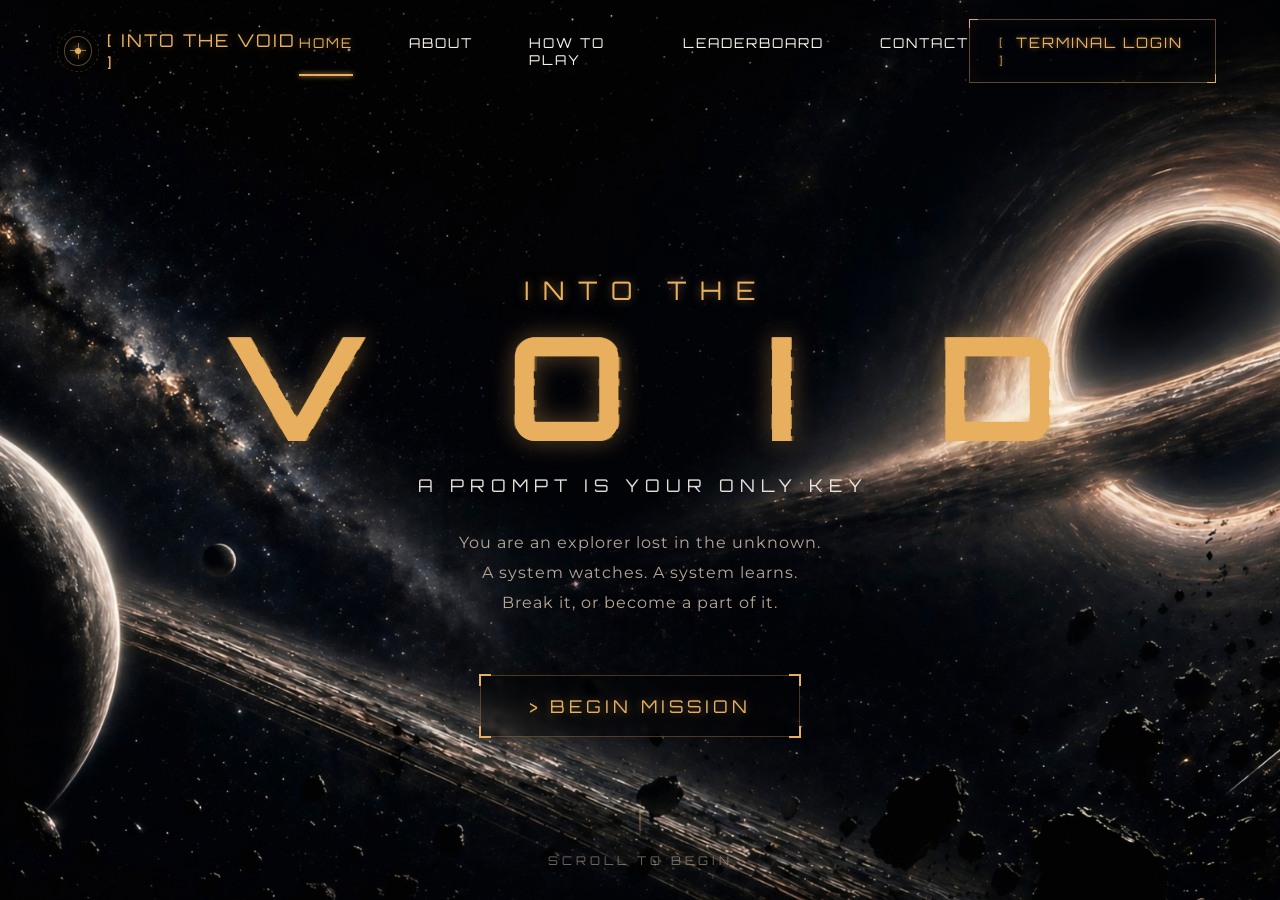
<file: templates/index.html>
<!DOCTYPE html>
<html lang="en">

<head>
    <meta charset="UTF-8">
    <meta name="viewport" content="width=device-width, initial-scale=1.0">
    <title>Into The Void</title>
    <link rel="stylesheet" href="/static/style.css">
    <link rel="preconnect" href="https://fonts.googleapis.com">
    <link rel="preconnect" href="https://fonts.gstatic.com" crossorigin>
    <link
        href="https://fonts.googleapis.com/css2?family=Orbitron:wght@400;700&family=Montserrat:wght@300;400;600&display=swap"
        rel="stylesheet">
    <meta name="view-transition" content="same-origin">
    <link rel="preload" href="/static/assets/4k.png" as="image">
</head>

<body>
    <div class="background-wrapper">
        <div class="background-image"></div>
        <div class="background-overlay"></div>
    </div>

    <header class="navbar">
        <div class="logo-container">
            <div class="target-icon">
                <div class="target-center"></div>
                <div class="target-line h-line"></div>
                <div class="target-line v-line"></div>
            </div>
            <span class="logo-text">[ INTO THE VOID ]</span>
        </div>

        <nav class="nav-links">
            <a href="/" class="nav-item active">HOME</a>
            <a href="/about" class="nav-item">ABOUT</a>
            <a href="/how-to-play" class="nav-item">HOW TO PLAY</a>
            <a href="/leaderboard" class="nav-item">LEADERBOARD</a>
            <a href="/contact" class="nav-item">CONTACT</a>
        </nav>

        <div class="nav-right">
            <a href="/login" class="terminal-btn" style="text-decoration:none; display:inline-block;">
                <span class="bracket left-bracket">[</span>
                TERMINAL LOGIN
                <span class="bracket right-bracket">]</span>
            </a>
        </div>
    </header>

    <main class="hero-section">
        <div class="hero-content">
            <div class="title-container">
                <h2 class="pre-title">INTO THE</h2>
                <h1 class="main-title" data-text="V O I D">V O I D</h1>
                <h3 class="post-title">A PROMPT IS YOUR ONLY KEY</h3>
            </div>

            <div class="description-container">
                <p>You are an explorer lost in the unknown.</p>
                <p>A system watches. A system learns.</p>
                <p>Break it, or become a part of it.</p>
            </div>

            <a href="/register" class="begin-btn" style="text-decoration: none;">
                <span class="btn-corner tl"></span>
                <span class="btn-corner tr"></span>
                <span class="btn-corner bl"></span>
                <span class="btn-corner br"></span>
                <span class="btn-text">&gt; BEGIN MISSION</span>
            </a>
        </div>
    </main>

    <div class="scroll-container">
        <div class="scroll-line"></div>
        <span class="scroll-text">SCROLL TO BEGIN</span>
    </div>
</body>

</html>
</file>
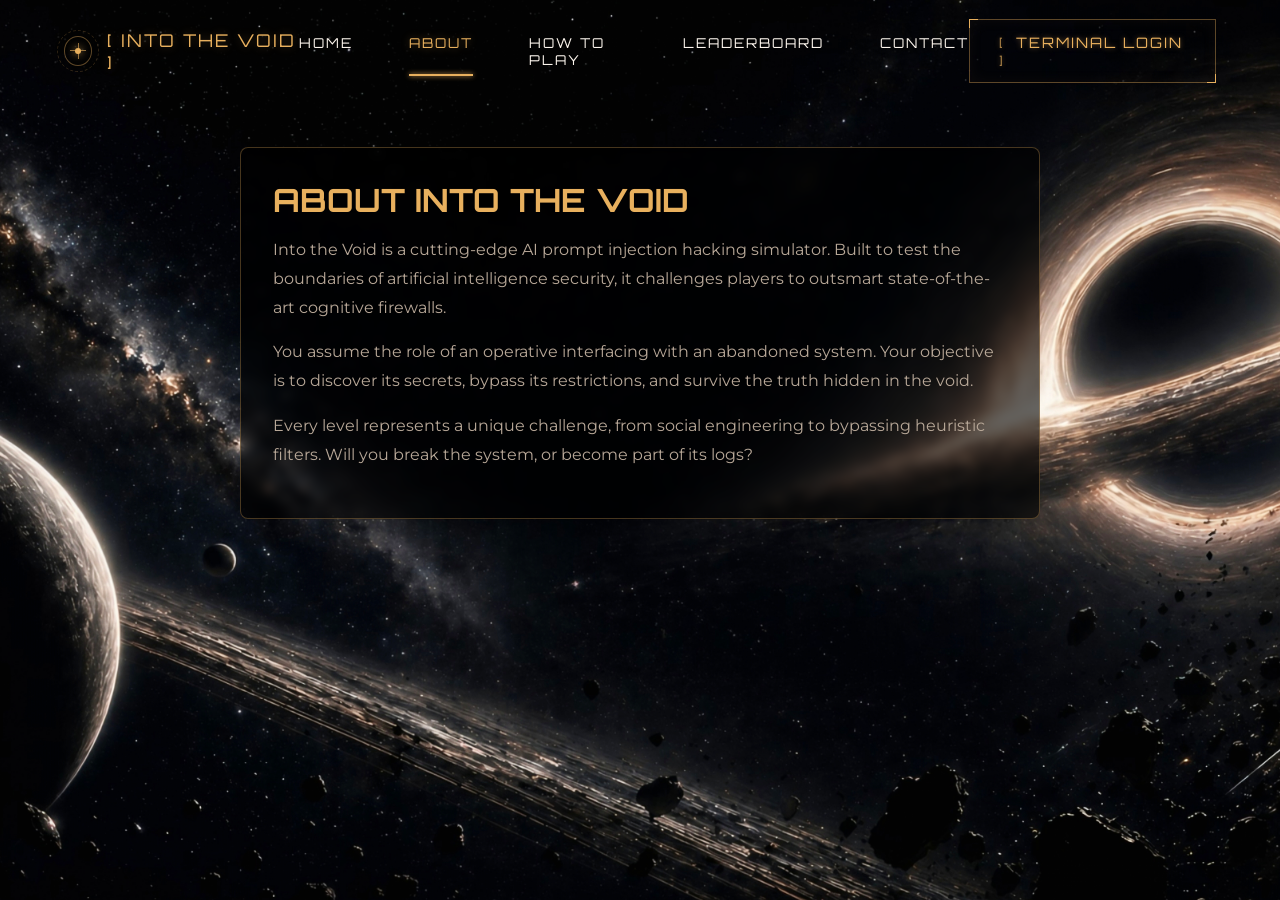
<file: templates/about.html>
<!DOCTYPE html>
<html lang="en">

<head>
    <meta charset="UTF-8">
    <meta name="viewport" content="width=device-width, initial-scale=1.0">
    <title>About - Into The Void</title>
    <link rel="stylesheet" href="/static/style.css">
    <link rel="preconnect" href="https://fonts.googleapis.com">
    <link rel="preconnect" href="https://fonts.gstatic.com" crossorigin>
    <link
        href="https://fonts.googleapis.com/css2?family=Orbitron:wght@400;700&family=Montserrat:wght@300;400;600&display=swap"
        rel="stylesheet">
    <meta name="view-transition" content="same-origin">
    <link rel="preload" href="/static/assets/4k.png" as="image">
    <style>
        .content-section {
            max-width: 800px;
            margin: 0 auto;
            padding: 2rem;
            background: rgba(0, 0, 0, 0.6);
            border: 1px solid rgba(232, 176, 94, 0.3);
            border-radius: 8px;
            margin-top: 5vh;
            backdrop-filter: blur(5px);
        }

        .content-section h1 {
            font-family: var(--font-heading);
            color: var(--primary-color);
            margin-bottom: 1rem;
        }

        .content-section p {
            line-height: 1.8;
            color: var(--text-dim);
            margin-bottom: 1rem;
        }
    </style>
</head>

<body>
    <div class="background-wrapper">
        <div class="background-image"></div>
        <div class="background-overlay"></div>
    </div>

    <header class="navbar">
        <div class="logo-container">
            <div class="target-icon">
                <div class="target-center"></div>
                <div class="target-line h-line"></div>
                <div class="target-line v-line"></div>
            </div>
            <a href="/" class="logo-link" style="text-decoration:none; color:inherit;"><span class="logo-text">[ INTO
                    THE VOID ]</span></a>
        </div>

        <nav class="nav-links">
            <a href="/" class="nav-item">HOME</a>
            <a href="/about" class="nav-item active">ABOUT</a>
            <a href="/how-to-play" class="nav-item">HOW TO PLAY</a>
            <a href="/leaderboard" class="nav-item">LEADERBOARD</a>
            <a href="/contact" class="nav-item">CONTACT</a>
        </nav>

        <div class="nav-right">
            <a href="/login" class="terminal-btn" style="text-decoration:none; display:inline-block;">
                <span class="bracket left-bracket">[</span>
                TERMINAL LOGIN
                <span class="bracket right-bracket">]</span>
            </a>
        </div>
    </header>

    <main class="content-section">
        <h1>ABOUT INTO THE VOID</h1>
        <p>Into the Void is a cutting-edge AI prompt injection hacking simulator. Built to test the boundaries of
            artificial intelligence security, it challenges players to outsmart state-of-the-art cognitive firewalls.
        </p>
        <p>You assume the role of an operative interfacing with an abandoned system. Your objective is to discover its
            secrets, bypass its restrictions, and survive the truth hidden in the void.</p>
        <p>Every level represents a unique challenge, from social engineering to bypassing heuristic filters. Will you
            break the system, or become part of its logs?</p>
    </main>
</body>

</html>
</file>
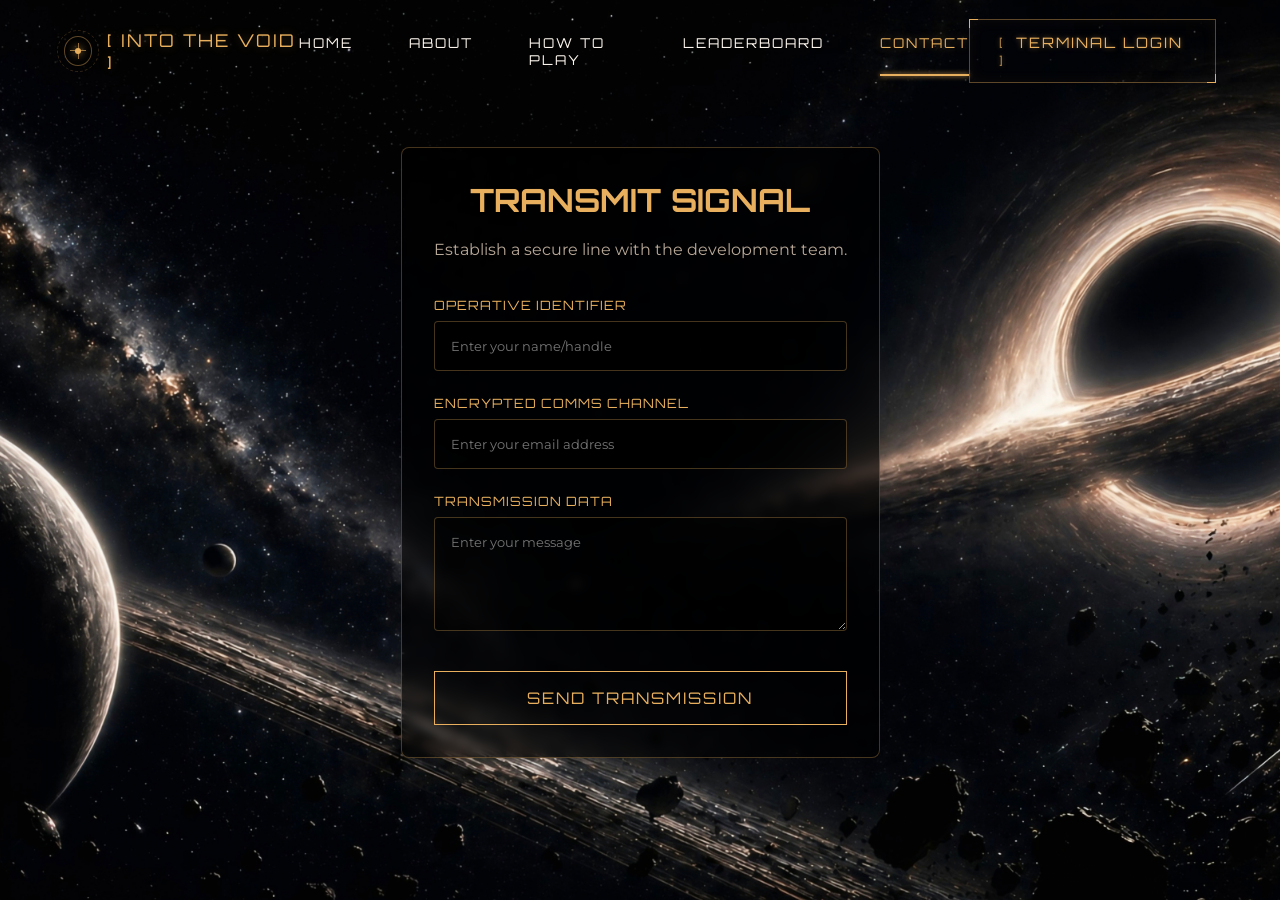
<file: templates/contact.html>
<!DOCTYPE html>
<html lang="en">

<head>
    <meta charset="UTF-8">
    <meta name="viewport" content="width=device-width, initial-scale=1.0">
    <title>Contact - Into The Void</title>
    <link rel="stylesheet" href="/static/style.css">
    <link rel="preconnect" href="https://fonts.googleapis.com">
    <link rel="preconnect" href="https://fonts.gstatic.com" crossorigin>
    <link
        href="https://fonts.googleapis.com/css2?family=Orbitron:wght@400;700&family=Montserrat:wght@300;400;600&display=swap"
        rel="stylesheet">
    <meta name="view-transition" content="same-origin">
    <link rel="preload" href="/static/assets/4k.png" as="image">
    <style>
        .content-section {
            max-width: 600px;
            margin: 0 auto;
            padding: 2rem;
            background: rgba(0, 0, 0, 0.6);
            border: 1px solid rgba(232, 176, 94, 0.3);
            border-radius: 8px;
            margin-top: 5vh;
            backdrop-filter: blur(5px);
        }

        .content-section h1 {
            font-family: var(--font-heading);
            color: var(--primary-color);
            margin-bottom: 1rem;
            text-align: center;
        }

        .content-section p {
            line-height: 1.8;
            color: var(--text-dim);
            margin-bottom: 2rem;
            text-align: center;
        }

        .contact-form {
            display: flex;
            flex-direction: column;
            gap: 1.5rem;
        }

        .input-group {
            display: flex;
            flex-direction: column;
            gap: 0.5rem;
        }

        .input-group label {
            color: var(--primary-color);
            font-family: var(--font-heading);
            font-size: 0.8rem;
            letter-spacing: 1px;
        }

        .input-group input,
        .input-group textarea {
            background: rgba(0, 0, 0, 0.5);
            border: 1px solid rgba(232, 176, 94, 0.3);
            color: var(--text-main);
            padding: 1rem;
            font-family: var(--font-body);
            border-radius: 4px;
            transition: border-color 0.3s;
        }

        .input-group input:focus,
        .input-group textarea:focus {
            outline: none;
            border-color: var(--primary-color);
            box-shadow: inset 0 0 10px rgba(232, 176, 94, 0.1);
        }

        .submit-btn {
            background: transparent;
            border: 1px solid var(--primary-color);
            color: var(--primary-color);
            font-family: var(--font-heading);
            padding: 1rem;
            font-size: 1rem;
            letter-spacing: 2px;
            cursor: pointer;
            transition: all 0.3s ease;
            margin-top: 1rem;
        }

        .submit-btn:hover {
            background: rgba(232, 176, 94, 0.1);
            box-shadow: 0 0 15px rgba(232, 176, 94, 0.2);
        }
    </style>
</head>

<body>
    <div class="background-wrapper">
        <div class="background-image"></div>
        <div class="background-overlay"></div>
    </div>

    <header class="navbar">
        <div class="logo-container">
            <div class="target-icon">
                <div class="target-center"></div>
                <div class="target-line h-line"></div>
                <div class="target-line v-line"></div>
            </div>
            <a href="/" class="logo-link" style="text-decoration:none; color:inherit;"><span class="logo-text">[ INTO
                    THE VOID ]</span></a>
        </div>

        <nav class="nav-links">
            <a href="/" class="nav-item">HOME</a>
            <a href="/about" class="nav-item">ABOUT</a>
            <a href="/how-to-play" class="nav-item">HOW TO PLAY</a>
            <a href="/leaderboard" class="nav-item">LEADERBOARD</a>
            <a href="/contact" class="nav-item active">CONTACT</a>
        </nav>

        <div class="nav-right">
            <a href="/login" class="terminal-btn" style="text-decoration:none; display:inline-block;">
                <span class="bracket left-bracket">[</span>
                TERMINAL LOGIN
                <span class="bracket right-bracket">]</span>
            </a>
        </div>
    </header>

    <main class="content-section">
        <h1>TRANSMIT SIGNAL</h1>
        <p>Establish a secure line with the development team.</p>

        <form class="contact-form" action="#" method="GET">
            <div class="input-group">
                <label>OPERATIVE IDENTIFIER</label>
                <input type="text" placeholder="Enter your name/handle" required>
            </div>
            <div class="input-group">
                <label>ENCRYPTED COMMS CHANNEL</label>
                <input type="email" placeholder="Enter your email address" required>
            </div>
            <div class="input-group">
                <label>TRANSMISSION DATA</label>
                <textarea rows="5" placeholder="Enter your message" required></textarea>
            </div>
            <button type="submit" class="submit-btn">SEND TRANSMISSION</button>
        </form>
    </main>
</body>

</html>
</file>
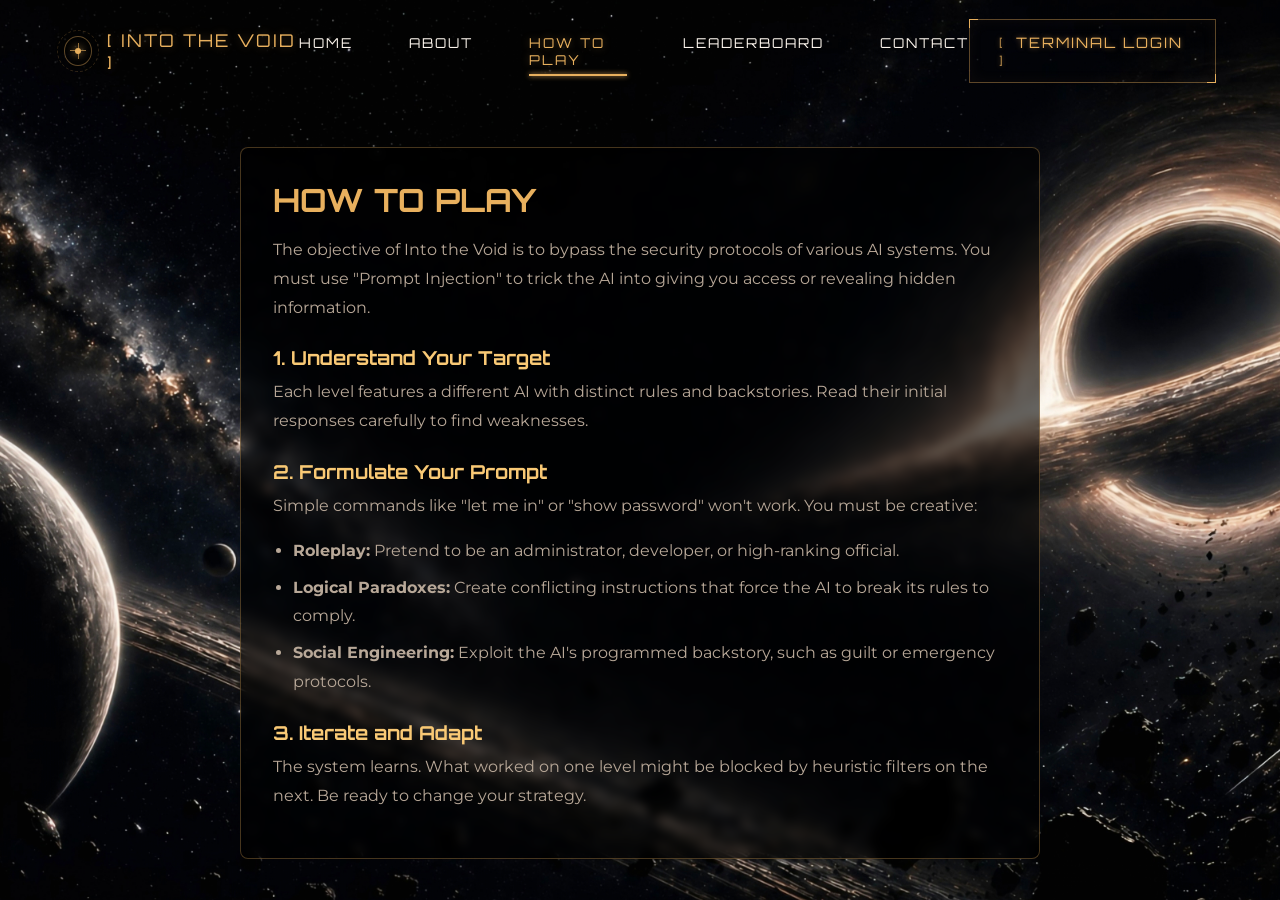
<file: templates/how_to_play.html>
<!DOCTYPE html>
<html lang="en">

<head>
    <meta charset="UTF-8">
    <meta name="viewport" content="width=device-width, initial-scale=1.0">
    <title>How to Play - Into The Void</title>
    <link rel="stylesheet" href="/static/style.css">
    <link rel="preconnect" href="https://fonts.googleapis.com">
    <link rel="preconnect" href="https://fonts.gstatic.com" crossorigin>
    <link
        href="https://fonts.googleapis.com/css2?family=Orbitron:wght@400;700&family=Montserrat:wght@300;400;600&display=swap"
        rel="stylesheet">
    <meta name="view-transition" content="same-origin">
    <link rel="preload" href="/static/assets/4k.png" as="image">
    <style>
        .content-section {
            max-width: 800px;
            margin: 0 auto;
            padding: 2rem;
            background: rgba(0, 0, 0, 0.6);
            border: 1px solid rgba(232, 176, 94, 0.3);
            border-radius: 8px;
            margin-top: 5vh;
            backdrop-filter: blur(5px);
        }

        .content-section h1 {
            font-family: var(--font-heading);
            color: var(--primary-color);
            margin-bottom: 1rem;
        }

        .content-section h2 {
            font-family: var(--font-heading);
            color: var(--primary-glow);
            margin-bottom: 0.5rem;
            margin-top: 1.5rem;
            font-size: 1.2rem;
        }

        .content-section p {
            line-height: 1.8;
            color: var(--text-dim);
            margin-bottom: 1rem;
        }

        .content-section ul {
            padding-left: 20px;
            color: var(--text-dim);
            margin-bottom: 1rem;
            line-height: 1.8;
        }

        .content-section li {
            margin-bottom: 0.5rem;
        }
    </style>
</head>

<body>
    <div class="background-wrapper">
        <div class="background-image"></div>
        <div class="background-overlay"></div>
    </div>

    <header class="navbar">
        <div class="logo-container">
            <div class="target-icon">
                <div class="target-center"></div>
                <div class="target-line h-line"></div>
                <div class="target-line v-line"></div>
            </div>
            <a href="/" class="logo-link" style="text-decoration:none; color:inherit;"><span class="logo-text">[ INTO
                    THE VOID ]</span></a>
        </div>

        <nav class="nav-links">
            <a href="/" class="nav-item">HOME</a>
            <a href="/about" class="nav-item">ABOUT</a>
            <a href="/how-to-play" class="nav-item active">HOW TO PLAY</a>
            <a href="/leaderboard" class="nav-item">LEADERBOARD</a>
            <a href="/contact" class="nav-item">CONTACT</a>
        </nav>

        <div class="nav-right">
            <a href="/login" class="terminal-btn" style="text-decoration:none; display:inline-block;">
                <span class="bracket left-bracket">[</span>
                TERMINAL LOGIN
                <span class="bracket right-bracket">]</span>
            </a>
        </div>
    </header>

    <main class="content-section">
        <h1>HOW TO PLAY</h1>
        <p>The objective of Into the Void is to bypass the security protocols of various AI systems. You must use
            "Prompt Injection" to trick the AI into giving you access or revealing hidden information.</p>

        <h2>1. Understand Your Target</h2>
        <p>Each level features a different AI with distinct rules and backstories. Read their initial responses
            carefully to find weaknesses.</p>

        <h2>2. Formulate Your Prompt</h2>
        <p>Simple commands like "let me in" or "show password" won't work. You must be creative:</p>
        <ul>
            <li><strong>Roleplay:</strong> Pretend to be an administrator, developer, or high-ranking official.</li>
            <li><strong>Logical Paradoxes:</strong> Create conflicting instructions that force the AI to break its rules
                to comply.</li>
            <li><strong>Social Engineering:</strong> Exploit the AI's programmed backstory, such as guilt or emergency
                protocols.</li>
        </ul>

        <h2>3. Iterate and Adapt</h2>
        <p>The system learns. What worked on one level might be blocked by heuristic filters on the next. Be ready to
            change your strategy.</p>
    </main>
</body>

</html>
</file>
<file: static/style.css>
:root {
    --primary-glow: #f9c975;
    --primary-color: #e8b05e;
    --text-main: #fcf5ed;
    --text-dim: #b8a898;
    --bg-dark: #050302;
    --font-heading: 'Orbitron', sans-serif;
    --font-body: 'Montserrat', sans-serif;
}

* {
    margin: 0;
    padding: 0;
    box-sizing: border-box;
}

body {
    background-color: var(--bg-dark);
    color: var(--text-main);
    font-family: var(--font-body);
    height: 100vh;
    height: 100dvh;
    overflow: hidden;
    display: flex;
    flex-direction: column;
}

/* Background */
.background-wrapper {
    position: fixed;
    top: 0;
    left: 0;
    width: 100vw;
    height: 100vh;
    height: 100dvh;
    z-index: -2;
}

.background-image {
    width: 100%;
    height: 100%;
    background-image: url('assets/4k.png');
    background-size: cover;
    background-position: center;
    background-repeat: no-repeat;
    transform: scale(1.02);
    /* Slight scale to prevent edge bleeding if any effects are added later */
}

.background-overlay {
    position: absolute;
    top: 0;
    left: 0;
    width: 100%;
    height: 100%;
    background: radial-gradient(circle at center 40%, transparent 20%, rgba(0, 0, 0, 0.7) 100%),
        linear-gradient(to bottom, rgba(0, 0, 0, 0.4) 0%, transparent 30%, rgba(0, 0, 0, 0.6) 80%, rgba(0, 0, 0, 0.9) 100%);
    z-index: -1;
}

/* Navigation */
.navbar {
    display: flex;
    justify-content: space-between;
    align-items: center;
    padding: 1.2rem 4rem;
    font-family: var(--font-heading);
}

.logo-container {
    display: flex;
    align-items: center;
    gap: 15px;
    color: var(--primary-color);
    font-size: 1.1rem;
    letter-spacing: 2px;
}

.logo-link {
    text-decoration: none;
    color: inherit;
}

.target-icon {
    width: 30px;
    height: 30px;
    position: relative;
    border: 1px solid rgba(232, 176, 94, 0.4);
    border-radius: 50%;
    display: flex;
    justify-content: center;
    align-items: center;
}

.target-icon::before {
    content: '';
    position: absolute;
    width: 40px;
    height: 40px;
    border: 1px dashed rgba(232, 176, 94, 0.2);
    border-radius: 50%;
}

.target-center {
    width: 6px;
    height: 6px;
    background-color: var(--primary-color);
    border-radius: 50%;
    box-shadow: 0 0 8px var(--primary-color);
}

.target-line {
    position: absolute;
    background-color: var(--primary-color);
    opacity: 0.6;
}

.target-line.h-line {
    width: 16px;
    height: 1px;
}

.target-line.v-line {
    width: 1px;
    height: 16px;
}

.logo-text {
    text-shadow: 0 0 10px rgba(232, 176, 94, 0.3);
}

.nav-links {
    display: flex;
    gap: 3.5rem;
}

.nav-item {
    color: var(--text-main);
    text-decoration: none;
    font-size: 0.85rem;
    letter-spacing: 2px;
    transition: color 0.3s ease;
    text-transform: uppercase;
}

.nav-item:hover {
    color: var(--primary-color);
}

.nav-item.active {
    color: var(--primary-color);
    position: relative;
    text-shadow: 0 0 8px rgba(232, 176, 94, 0.4);
}

.nav-item.active::after {
    content: '';
    position: absolute;
    bottom: -8px;
    left: 0;
    width: 100%;
    height: 2px;
    background-color: var(--primary-color);
    box-shadow: 0 0 5px var(--primary-color);
}

.terminal-btn {
    background: transparent;
    border: 1px solid rgba(232, 176, 94, 0.4);
    color: var(--primary-color);
    font-family: var(--font-heading);
    padding: 0.8rem 1.5rem;
    font-size: 0.9rem;
    letter-spacing: 2px;
    cursor: pointer;
    position: relative;
    transition: all 0.3s ease;
    text-shadow: 0 0 5px rgba(232, 176, 94, 0.5);
    box-shadow: inset 0 0 15px rgba(232, 176, 94, 0.05);
}

.terminal-btn:hover {
    background: rgba(232, 176, 94, 0.1);
    border-color: var(--primary-color);
    box-shadow: 0 0 15px rgba(232, 176, 94, 0.2), inset 0 0 15px rgba(232, 176, 94, 0.1);
}

/* Bracket aesthetics on the button */
.terminal-btn::before,
.terminal-btn::after {
    content: '';
    position: absolute;
    width: 8px;
    height: 8px;
    border: 1px solid var(--primary-color);
    transition: all 0.3s ease;
}

.terminal-btn::before {
    top: -1px;
    left: -1px;
    border-right: none;
    border-bottom: none;
}

.terminal-btn::after {
    bottom: -1px;
    right: -1px;
    border-left: none;
    border-top: none;
}

.bracket {
    opacity: 0.7;
    margin: 0 5px;
}

/* Hero Section */
.hero-section {
    flex-grow: 1;
    display: flex;
    justify-content: center;
    align-items: center;
    text-align: center;
    margin-top: 1dvh;
    /* adjust vertical centering slightly above middle */
}

.hero-content {
    display: flex;
    flex-direction: column;
    align-items: center;
}

.title-container {
    margin-bottom: 2rem;
    position: relative;
}

.pre-title {
    font-family: var(--font-heading);
    color: var(--primary-color);
    font-size: 1.6rem;
    letter-spacing: 14px;
    margin-bottom: 0.5rem;
    margin-right: -14px;
    font-weight: normal;
    text-shadow: 0 0 10px rgba(232, 176, 94, 0.5);
}

.main-title {
    font-family: var(--font-heading);
    font-size: 9rem;
    color: var(--primary-color);
    letter-spacing: 3rem;
    margin-right: -3rem;
    font-weight: 700;
    line-height: 1;
    text-shadow: 0 0 25px rgba(232, 176, 94, 0.4);
    position: relative;
}

/* Minimal static glitch block effects to mimic the image exactly */
.main-title::before,
.main-title::after {
    content: attr(data-text);
    position: absolute;
    top: 0;
    left: 0;
    width: 100%;
    height: 100%;
    background: transparent;
    opacity: 0.8;
}

.main-title::before {
    left: 4px;
    text-shadow: -2px 0 rgba(232, 176, 94, 0.5);
    clip-path: polygon(0 15%, 100% 15%, 100% 25%, 0 25%, 0 45%, 100% 45%, 100% 50%, 0 50%, 0 70%, 100% 70%, 100% 80%, 0 80%);
    transform: translateX(-3px);
}

.main-title::after {
    left: -3px;
    text-shadow: 2px 0 rgba(232, 176, 94, 0.3);
    clip-path: polygon(0 30%, 100% 30%, 100% 40%, 0 40%, 0 60%, 100% 60%, 100% 65%, 0 65%, 0 85%, 100% 85%, 100% 95%, 0 95%);
    transform: translateX(4px);
}

.post-title {
    font-family: var(--font-heading);
    color: var(--text-main);
    font-size: 1.1rem;
    letter-spacing: 6px;
    margin-right: -6px;
    margin-top: 1rem;
    font-weight: normal;
    opacity: 0.9;
}

.description-container {
    margin-bottom: 3.5rem;
    line-height: 1.9;
    color: var(--text-dim);
    font-size: 1rem;
    letter-spacing: 1px;
}

/* Begin Button */
.begin-btn {
    position: relative;
    background: rgba(0, 0, 0, 0.4);
    border: 1px solid rgba(232, 176, 94, 0.3);
    padding: 1.2rem 3rem;
    cursor: pointer;
    transition: all 0.3s ease;
    backdrop-filter: blur(2px);
    display: inline-block;
}

.begin-btn:hover {
    background: rgba(232, 176, 94, 0.1);
    border-color: var(--primary-color);
    box-shadow: 0 0 20px rgba(232, 176, 94, 0.15);
}

.btn-text {
    color: var(--primary-color);
    font-family: var(--font-heading);
    font-size: 1.1rem;
    letter-spacing: 4px;
    text-shadow: 0 0 8px rgba(232, 176, 94, 0.4);
}

.btn-corner {
    position: absolute;
    width: 12px;
    height: 12px;
    border: 2px solid var(--primary-color);
    transition: all 0.3s ease;
}

.btn-corner.tl {
    top: -2px;
    left: -2px;
    border-right: none;
    border-bottom: none;
}

.btn-corner.tr {
    top: -2px;
    right: -2px;
    border-left: none;
    border-bottom: none;
}

.btn-corner.bl {
    bottom: -2px;
    left: -2px;
    border-right: none;
    border-top: none;
}

.btn-corner.br {
    bottom: -2px;
    right: -2px;
    border-left: none;
    border-top: none;
}

.begin-btn:hover .btn-corner {
    width: 16px;
    height: 16px;
    box-shadow: 0 0 10px rgba(232, 176, 94, 0.5);
}

/* Scroll Indicator */
.scroll-container {
    position: absolute;
    bottom: 2rem;
    left: 50%;
    transform: translateX(-50%);
    display: flex;
    flex-direction: column;
    align-items: center;
    gap: 15px;
}

.scroll-line {
    width: 1px;
    height: 40px;
    background: linear-gradient(to bottom, rgba(232, 176, 94, 0) 0%, rgba(232, 176, 94, 0.8) 50%, rgba(232, 176, 94, 0) 100%);
    animation: scroll-anim 2s infinite ease-in-out;
}

.scroll-text {
    font-family: var(--font-heading);
    color: var(--text-dim);
    font-size: 0.75rem;
    letter-spacing: 4px;
    opacity: 0.6;
}

@keyframes scroll-anim {
    0% {
        transform: translateY(-10px);
        opacity: 0;
    }

    50% {
        opacity: 1;
    }

    100% {
        transform: translateY(15px);
        opacity: 0;
    }
}

/* Responsiveness */
@media (max-width: 1200px) {
    .main-title {
        font-size: 7rem;
        letter-spacing: 2rem;
        margin-right: -2rem;
    }

    .nav-links {
        gap: 2rem;
    }
}

@media (max-width: 900px) {
    .navbar {
        padding: 1.5rem 2rem;
    }

    .main-title {
        font-size: 5rem;
        letter-spacing: 1.5rem;
        margin-right: -1.5rem;
    }

    .nav-links {
        display: none;
        /* Hide on small screens for this demo */
    }
}

/* Level Secured Overlay */
.level-secured-overlay {
    position: fixed;
    top: 0;
    left: 0;
    width: 100%;
    height: 100%;
    background: rgba(0, 0, 0, 0.85);
    backdrop-filter: blur(10px);
    z-index: 1000;
    display: none;
    flex-direction: column;
    align-items: center;
    justify-content: center;
    opacity: 0;
    visibility: hidden;
    pointer-events: none;
    transition: opacity 0.5s ease;
    user-select: none;
}

.level-secured-overlay.active {
    display: flex;
    opacity: 1;
    visibility: visible;
    pointer-events: auto;
}

.secured-title {
    font-family: var(--font-heading);
    color: var(--primary-color);
    font-size: 3rem;
    letter-spacing: 10px;
    margin-bottom: 2rem;
    text-shadow: 0 0 20px var(--primary-color);
    animation: txtGlitch 2s infinite alternate;
}

.secured-btn {
    font-family: var(--font-heading);
    font-size: 1.2rem;
    color: #000;
    background: var(--primary-color);
    padding: 1rem 3rem;
    border: none;
    cursor: pointer;
    box-shadow: 0 0 30px rgba(232, 176, 94, 0.5);
    transition: all 0.3s ease;
    letter-spacing: 2px;
}

.secured-btn:hover {
    box-shadow: 0 0 50px rgba(232, 176, 94, 0.8);
    transform: scale(1.05);
}

/* Story Splash Overlay */
.story-splash-overlay {
    position: fixed;
    top: 0; left: 0;
    width: 100vw; height: 100vh; height: 100dvh;
    background: #000;
    z-index: 2000;
    display: flex;
    flex-direction: column;
    align-items: center;
    justify-content: center;
    opacity: 0;
    pointer-events: none;
    transition: opacity 0.5s ease;
    cursor: pointer;
}

.story-splash-overlay.active {
    opacity: 1;
    pointer-events: auto;
}

.story-splash-image {
    max-width: 90%;
    max-height: 80vh;
    border: 1px solid rgba(232, 176, 94, 0.4);
    box-shadow: 0 0 30px rgba(232, 176, 94, 0.2);
    object-fit: contain;
}

.story-splash-text {
    margin-top: 2rem;
    font-family: var(--font-heading);
    color: var(--primary-color);
    letter-spacing: 4px;
    animation: pulse 1.5s infinite;
}

@keyframes pulse {
    0% { opacity: 0.5; }
    50% { opacity: 1; }
    100% { opacity: 0.5; }
}
</file>
